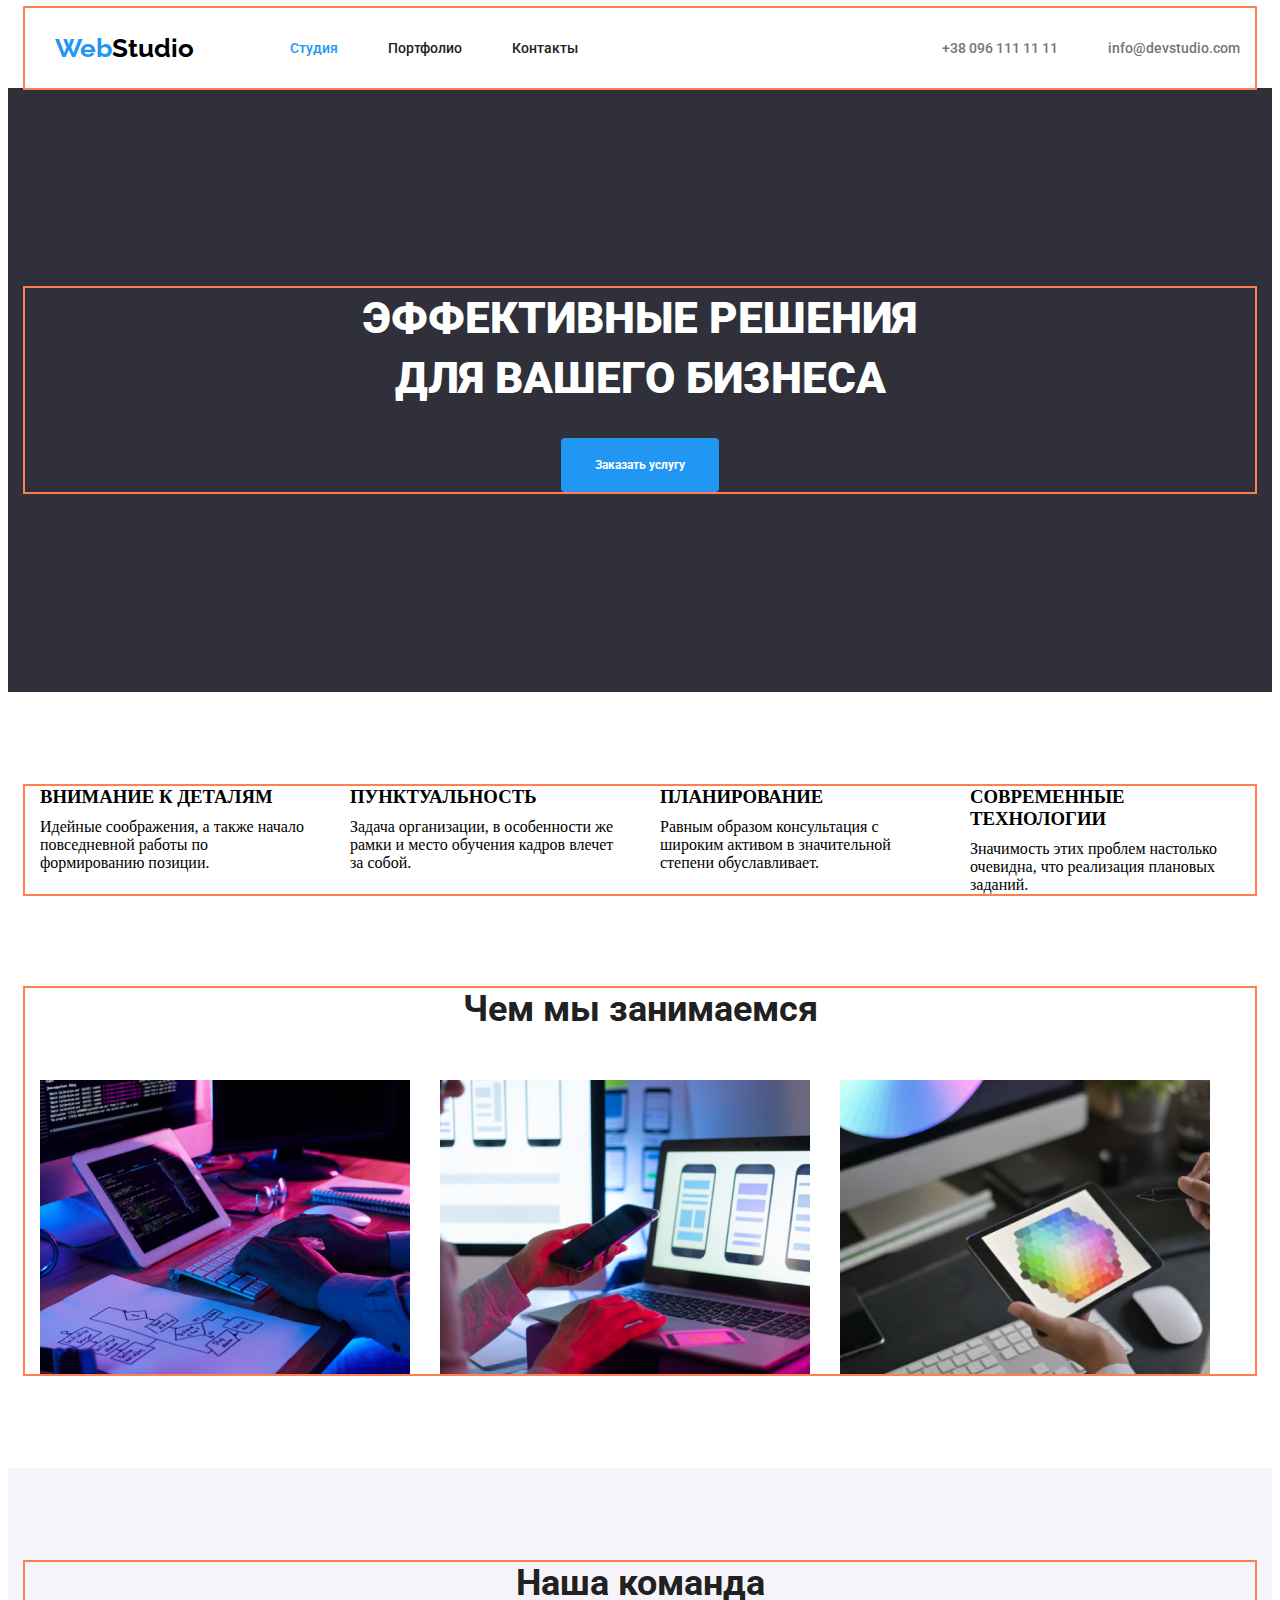
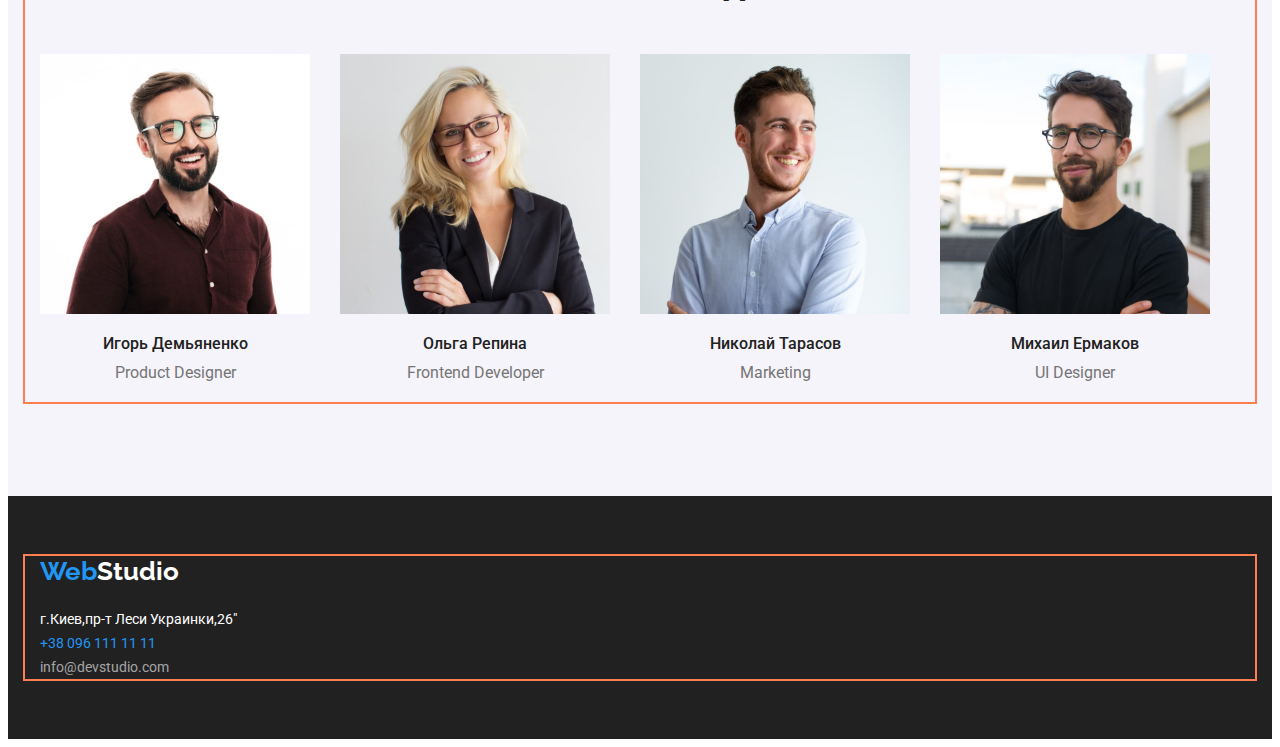
<file: index.html>
<!DOCTYPE html>
<html lang="ru">
<head>
    <meta charset="UTF-8">
    <meta name="viewport" content="width=device-width, initial-scale=1.0">
    <title>Студия</title>
    <link rel="preconnect" href="https://fonts.gstatic.com">
    <link href="https://fonts.googleapis.com/css2?family=Oleo+Script&family=Raleway:wght@700&family=Roboto:wght@400;500;700;900&display=swap" rel="stylesheet">
    <link rel="stylesheet" href="https://cdnjs.cloudflare.com/ajax/libs/modern-normalize/1.0.0/modern-normalize.min.css" 
    integrity="sha512-ISS7cAi1PEhQ8jnbJpJZMd29NlhNj4AWYyLOSp2CE/CsHxTCu+r+t0D2yoJudVrd0/8fTVPUVDzY5Tvli75u/g==" 
    crossorigin="anonymous" />
    <link rel="stylesheet" href="./css/styles.css">
</head>
<body class="page">
    <header class="page-header">
        <section class="section-header">
        <div class="container">
    <nav class="nav-header">
        <a href="./index.html" class="logo"><span>Web</span>Studio</a>
        <ul class="site-nav list">
            <li class="item"><a href="" class="link current">Студия</a></li>
            <li class="item"><a href="./portfolio.html" class="link">Портфолио</a></li>
            <li class="item"><a href="" class="link">Контакты</a></li>
        </ul>
    </nav>
        <ul class="contact list">
            <li class="contact-link">
                <a href="tel:+380961111111" class="link current">+38 096 111 11 11</a>
            </li>
            <li class="contact-link">
                <a href="mailto:info@devstudio.com" class="link">info@devstudio.com</a>
            </li>
        </ul>
    </div>
</section>
</header>

<main>
<section class="hero">
    <div class="container">
        <div class="title-button">
    <h1 class="hero-title">Эффективные решения <br>
        для вашего бизнеса</h1>
    <button class="button">Заказать услугу</button>
</div>
</div>

</section>

<section class="section">
    <div class="container">
        <h2 class="visually-hidden">Наши преимущества</h2>
<ul class="feature list">
    <li class="txt">
        <h3 class="txt-title">Внимание к деталям</h3>
        <p class="text">Идейные соображения, а также начало повседневной работы по формированию позиции.</p>
    </li>
    <li class="txt">
        <h3 class="txt-title">Пунктуальность</h3>
        <p class="text">Задача организации, в особенности же рамки и место обучения кадров влечет за собой.</p>
    </li>
    <li class="txt">
        <h3 class="txt-title">Планирование</h3>
        <p class="text">Равным образом консультация с широким активом в значительной степени обуславливает.</p>
    </li>
    <li class="txt">
        <h3 class="txt-title">Современные технологии</h3>
        <p class="text">Значимость этих проблем настолько очевидна, что реализация плановых заданий.</p>
    </li>
</ul>
</div>
</section>

<section class="section differences">
    <div class="container">       
        <h2 class="section-title">Чем мы занимаемся</h2>
    <ul class="section-images list">
    <li class="images">
        <img src="./images/img.jpg" alt="создание проекта" width="370" height="294">
    </li>

    <li class="images">
        <img src="./images/img1.jpg" alt="создание макета" width="370" height="294">
    </li>

    <li class="images">
        <img src="./images/img2.jpg" alt="подбор цветовой гаммы" width="370" height="294">
    </li>
</ul>
</div>
</section>
<section class="section team">
    <div class="container">
        <h2 class="section-title">Наша команда</h2>
    <ul class="team list">
        <li class="card" >
            <img src="./images/img3.jpg" alt="Игорь Демьяненко Product Designer" 
            width="270" height="260">
        <div class="card-content">
            <h3 class="title">Игорь Демьяненко</h3>
            <p class="text">Product Designer</p>
        </div>
        </li>
        <li class="card">
            <img src="./images/img4.jpg" alt="Ольга Репина Frontend Developer" 
            width="270" height="260">
        <div class="card-content" >
            <h3 class="title">Ольга Репина</h3>
            <p class="text">Frontend Developer</p>
        </div>
        </li>
        <li class="card">
            <img src="./images/img5.jpg" alt="Николай Тарасов Marketing"
             width="270" height="260">
        <div class="card-content">
            <h3 class="title">Николай Тарасов</h3>
            <p class="text">Marketing</p>
        </div>
        </li>
        <li class="card">
            <img src="./images/img6.jpg" alt="Михаил Ермаков UI Designer" 
            width="270" height="260">
        <div class="card-content">
            <h3 class="title">Михаил Ермаков</h3>
            <p class="text">UI Designer</p>
            </div>
        </li>
    </ul>
</div>
</section>
</main>
<footer class="footer">
    <div class="container">
    <a href="" class="logo-text"><span>Web</span>Studio</a>
    <address class="footer-contacts">
        <p class="footer-text">г.Киев,пр-т Леси Украинки,26"</p>
        <ul class="adress list">
            <li class="contacts">
                <a href="tel+380961111111" class="contacts-phone">+38 096 111 11 11</a>
            </li>
            <li class="contacts">
                <a href="mailto:info@devstudio.com" class="contacts-mail">info@devstudio.com</a>
            </li>
        </ul>
    </address>
</div>
</footer>
</body>
</html>
</file>
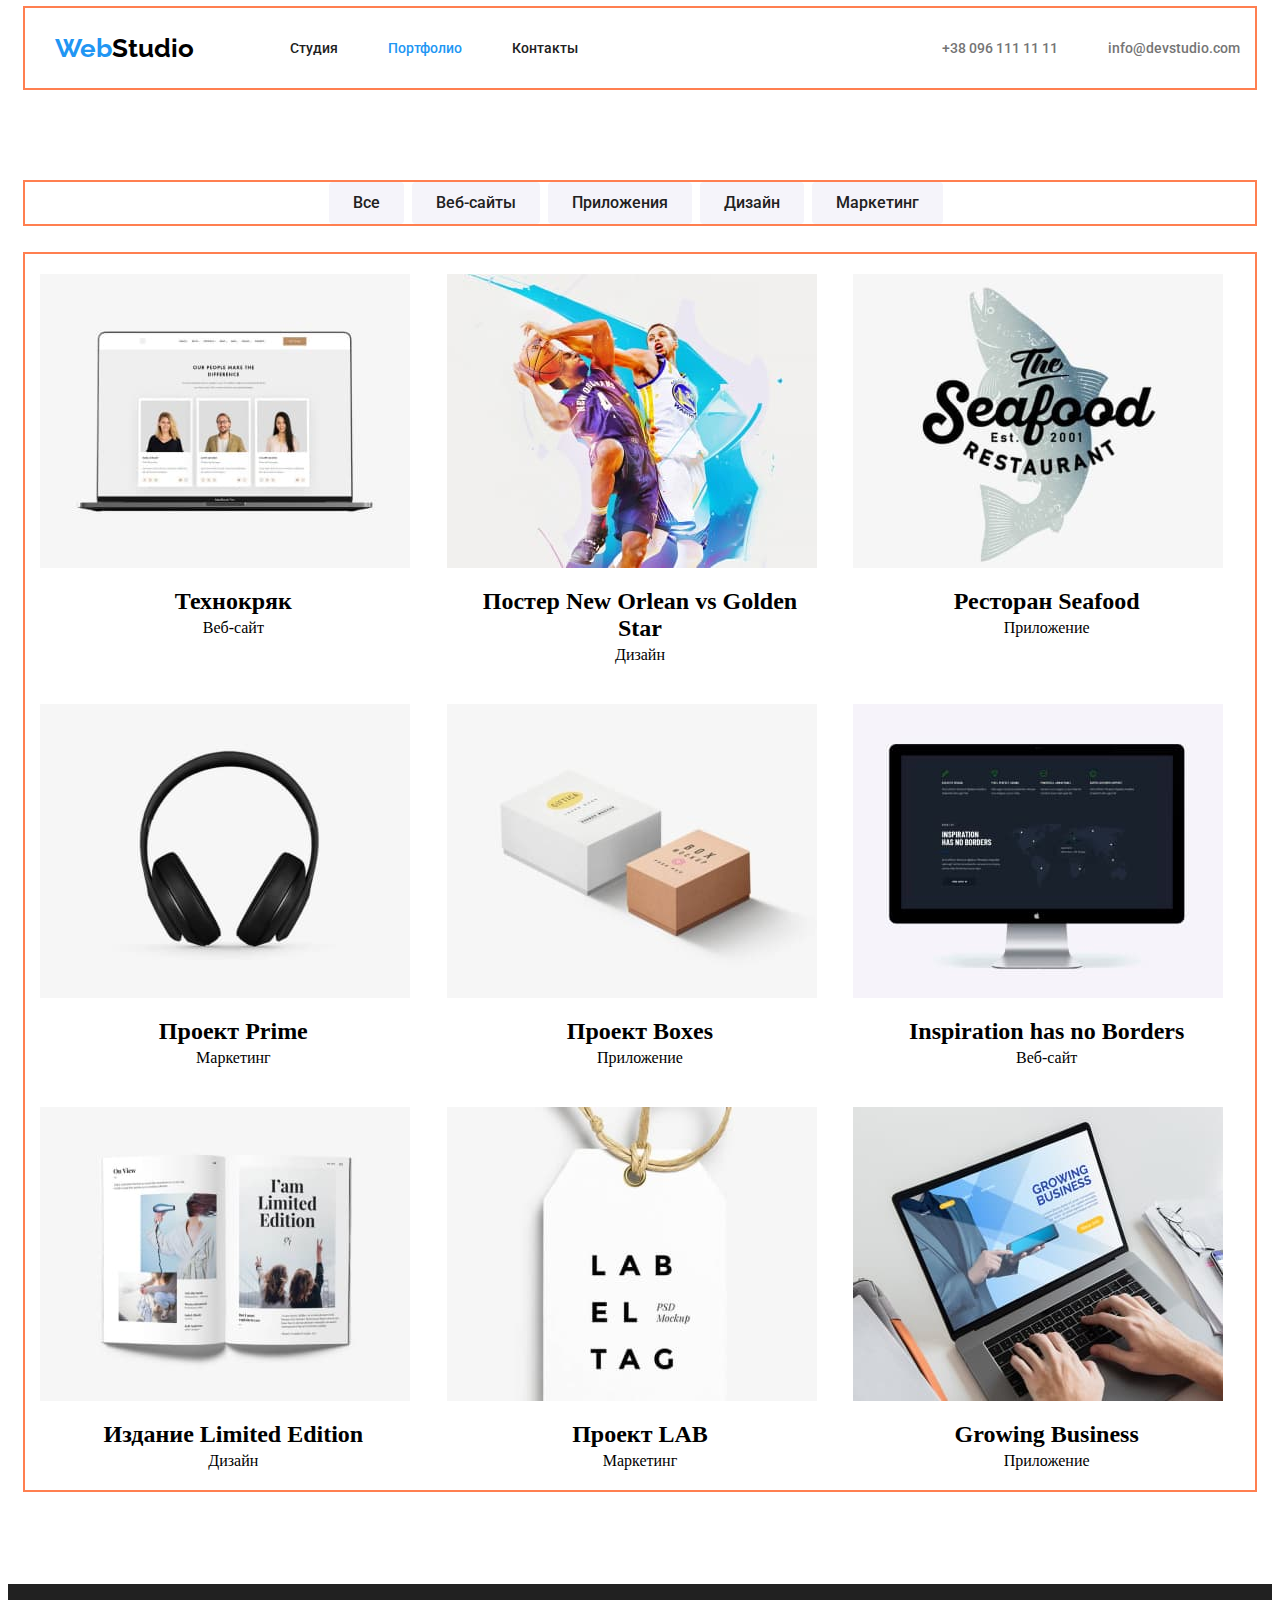
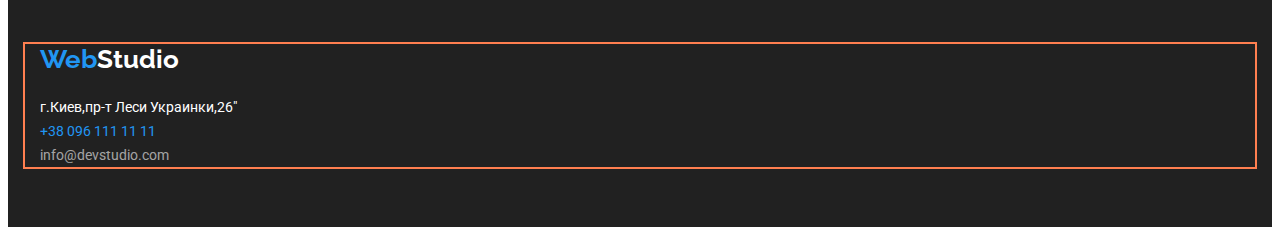
<file: portfolio.html>
<!DOCTYPE html>
<html lang="ru">
<head>
    <meta charset="UTF-8">
    <meta name="viewport" content="width=device-width, initial-scale=1.0">
    <title>Портфолио</title>
    <link rel="preconnect" href="https://fonts.gstatic.com">
    <link href="https://fonts.googleapis.com/css2?family=Oleo+Script&family=Raleway:wght@700&family=Roboto:wght@400;500;700;900&display=swap" rel="stylesheet">
    <link rel="stylesheet" href="https://cdnjs.cloudflare.com/ajax/libs/modern-normalize/1.0.0/modern-normalize.min.css" 
    integrity="sha512-ISS7cAi1PEhQ8jnbJpJZMd29NlhNj4AWYyLOSp2CE/CsHxTCu+r+t0D2yoJudVrd0/8fTVPUVDzY5Tvli75u/g==" 
    crossorigin="anonymous" />
    <link rel="stylesheet" href="./css/styles.css">
</head>
<body class="page">
    <header class="page-header">
        <div class="container">
        <nav class="nav-header" >
            <a href="./index.html" class="logo"><span>Web</span>Studio</a>
            <ul class="site-nav list">
                <li class="item" ><a href="./index.html" class="link">Студия</a></li>
                <li class="item" ><a href="" class="link current">Портфолио</a></li>
                <li class="item" ><a href="" class="link">Контакты</a></li>
            </ul>
        </nav>
            <ul class="contact list">
                <li class="contact-link">
                    <a href="tel:+380961111111" class="link current">+38 096 111 11 11</a>
                </li>
                <li class="contact-link">
                    <a href="mailto:info@devstudio.com" class="link">info@devstudio.com</a>
                </li>
            </ul>
        </div>
    </header>

    <main>
    <section class="section">
  <h1 class="visually-hidden">Навигация по проектам</h1>
<div class="container">
        <ul class="button-project list">
            <li><button class="nav-btn">Все</button></li>
            <li><button class="nav-btn">Веб-сайты</button></li>
            <li><button class="nav-btn">Приложения</button></li>
            <li><button class="nav-btn">Дизайн</button></li>
            <li><button class="nav-btn">Маркетинг</button></li>
        </ul>
</div>
<div class="container" >
        <ul class="project list">
            <li class="project-card">
                <article class="card">
                    <div class="card-thumb">
                <img src="./images/img7.jpg" alt="Технокряк" 
                    width="370" height="294">
                    <div class="card-content">
                    <h2 class="card-heading">Технокряк</h2>
                    <p class="card-text">Веб-сайт</p>
                </div>
            </div>
            </article>
            </li>
            
            <li class="project-card">
            <article class="card">
            <div class="card-thumb">
                <img src="./images/img8.jpg" alt="Постер New Orlean vs Golden Star" 
                    width="370" height="294">
                    <div class="card-content">
                <h2 class="card-heading">Постер New Orlean vs Golden Star</h2>
                <p class="card-text">Дизайн</p>
            </div>
        </div>
            </article>
            </li>

            <li class="project-card">
                <article class="card">
                    <div class="card-thumb">
                    <img src="./images/img9.jpg" alt="Ресторан Seafood" 
                     width="370" height="294">
                    <div class="card-content">
                    <h2 class="card-heading">Ресторан Seafood</h2>
                    <p class="card-text">Приложение</p>
                </div>
            </div>
            </article>
            </li>

            <li class="project-card">
                <article class="card">
                    <div class="card-thumb">
                     <img src="./images/img10.jpg" alt="Проект Prime" 
                    width="370" height="294">
                    <div class="card-content">
                    <h2 class="card-heading">Проект Prime</h2>
                    <p class="card-text">Маркетинг</p>
                </div>
            </div>
            </article>
            </li>

            <li class="project-card">
                <article class="card">
                    <div class="card-thumb">
                <img src="./images/img11.jpg" alt="Проект Boxes" 
                    width="370" height="294">
                    <div class="card-content">
                    <h2 class="card-heading">Проект Boxes</h2>
                    <p class="card-text">Приложение</p>
                </div>
            </div>
            </article>
            </li>

            <li class="project-card">
                <article class="card">
                    <div class="card-thumb">
                <img src="./images/img12.jpg" alt="Inspiration has no Bord2rs" 
                    width="370" height="294">
                    <div class="card-content">
                    <h2 class="card-heading">Inspiration has no Borders</h2>
                    <p class="card-text">Веб-сайт</p>
                </div>
            </div>
            </article>
            </li>

            <li class="project-card">
                <article class="card">
                    <div class="card-thumb">
                <img src="./images/img13.jpg" alt="Издание Limited Edition" 
                    width="370" height="294">
                    <div class="card-content">
                    <h2 class="card-heading">Издание Limited Edition</h2>
                    <p class="card-text">Дизайн</p>
                </div>
            </div>
            </article>
            </li>

            <li class="project-card">
                <article class="card">
                    <div class="card-thumb">
                        <img src="./images/img14.jpg" alt="Проект LAB" 
                    width="370" height="294">
                    <div class="card-content">
                    <h2 class="card-heading">Проект LAB</h2>
                    <p class="card-text">Маркетинг</p>
                </div>
            </div>
            </article>
            </li>

            <li class="project-card">
                <article class="card">
                    <div class="card-thumb">
                <img src="./images/img15.jpg" alt="Growing Business" 
                    width="370" height="294">
                    <div class="card-content">
                    <h2 class="card-heading">Growing Business</h2>
                    <p class="card-text">Приложение</p>
                </div>
                </div>
                </article>
            </li>
        </ul>
    </div>
        </section>
    </main>
    <footer class="footer">
        <div class="container">
        <a href="" class="logo-text"><span>Web</span>Studio</a>
        <address class="footer-contacts">
            <p class="footer-text">г.Киев,пр-т Леси Украинки,26"</p>
            <ul class="adress list">
                <li class="contacts">
                    <a href="tel+380961111111" class="contacts-phone">+38 096 111 11 11</a>
                </li>
                <li class="contacts">
                    <a href="mailto:info@devstudio.com" class="contacts-mail">info@devstudio.com</a>
                </li>
            </ul>
        </address>
    </div>
</footer>
    </body>
</html>
</file>
<file: css/styles.css>
/* Стили для index.html */
:root {
    --primary-text-color: #212121;
    --title-text-color: #757575;
    --accent-color: #2196F3;
    --primary-white-color: #ffffff;
    --body-bg-color: #E5E5E5;
    --primary-bg-color: #2F303A;
    --secondary-bg-color: #F5F4FA;
    --logo-color: #000000;
    --card-set: 20px;
    }
    
    /* header  */
    
    /* body */
    
    .body .page {
        background-color: var(--body-bg-color);
        color: var(--title-text-color);
        font-family: 'Roboto', sans-serif;
        margin: 0;
    }
    
    h1,
    h2,
    h3,
    h4,
    h5,
    h6,
    p {
        margin: 0;
    }
    
    a {
        display: inline-block;
    }
    .list {
        list-style: none;
    }
    
    /*container  */
    
    .container {
        width: 1200px;
        padding-top: 0;
        padding-bottom: 0;
        padding-left: 15px;
        padding-right: 15px;
        margin: 0 auto;
        outline: 2px solid coral;
    }
    
    .section {
    background-color: var(--primary-white-color);
      }

    .section {
        padding-top: 94px;
        padding-bottom: 94px;
    }
        
        /* HEADER */
        
        .page-header .container{
            display: flex;
            align-items: center;
        }

        .page-header .page {
        background-color: var(--primary-white-color);
            
        }
        .nav-header {
            display: flex;
            align-items: center;
            }

        .logo {
            color: var(--logo-color);
            font-family: 'Raleway', sans-serif;
            font-weight: 700;
            font-style: normal;
            font-size: 26px;
            line-height: 31px;
            letter-spacing: 3%;
            text-decoration: none;
            width: 145px;
            height: 31px;
            margin-right: 93px;
            margin-left: 15px;
            
        }
            .logo > span {
            color: var(--accent-color);
            font-family: 'Raleway', sans-serif;
            font-style: normal;
            font-weight: bold;
            font-size: 26px;
            line-height: 31px;
            letter-spacing: 3%; 
            }

    .logo {
        margin-right: 50px;
    }
    
    /* Site-nav */
    
    .site-nav .link {
    color: var(--primary-text-color);
    font-family: 'Roboto', sans-serif;
    font-style: normal;
    font-weight: 500;
    font-size: 14px;
    line-height: 16px;
    text-decoration: none;
    /* outline: 2px solid coral; */
    }
    .site-nav a,
    .contact a {
        padding-top: 32px;
        padding-bottom: 32px;
    }
    
    .site-nav {
        display: flex;
        margin: 0;
    }
    .site-nav .item {
        margin-right: 50px;
    }
    
    .site-nav .item:last-child {
        margin-right: 0;
    }
    .site-nav .item:first-child {
        margin-left: 0;
    }
    
    .site-nav .link:hover, 
    .site-nav .link:focus {
    color: var(--accent-color);
    }
    
    .site-nav .link.current {
    color: var(--accent-color);
    }
    
    /* Contact */

    .contact {
    display: flex;
    margin: 0;
    margin-left: auto;
    }

    .contact .link {
    color: var(--title-text-color);
    font-family: 'Roboto', sans-serif;
    font-style: normal;
    font-weight: 500;
    font-size: 14px;
    line-height: 16px;
    text-decoration: none;
    /* outline: 2px solid coral; */
    }

    .contact-link {
    display: flex;
}
    .contact-link .link {
    display: inline-block;
    margin: 0;
    }

    .contact .contact-link {
    margin-right: 50px;
    }
    
    .contact .contact-link:last-child {
        margin-right: 0;
    }
    .contact .contact-link:first-child {
        margin-left: 0;
    }

    .contact .link:hover,
    .contact .link:focus {
    color: var(--accent-color);
    }
    
    /* Hero */
    
    .hero {
     background-color: var(--primary-bg-color);    
    }

    .title-button{
        width: 696px;
        margin: 0 auto;
        text-align: center;
    }

    .hero {
        padding-top: 200px;
        padding-bottom: 200px;
    }

    .hero-title {
    color: var(--primary-white-color);
    font-family: 'Roboto', sans-serif;
    font-style: normal;
    font-weight: 900;
    font-size: 44px;
    line-height: 60px;
    text-align: center;
    margin-bottom: 30px;
    text-transform: uppercase;
    }

    /* Button */
    
    .hero .button {
    color: var(--primary-white-color);
    background-color: var(--accent-color);
    border-color: transparent;
    font-family: 'Roboto', sans-serif;
    font-style: normal;
    font-weight: 700;
    font-size: 12px;
    line-height: 30px;
    cursor: pointer;
    text-align: center;

    }
    
    .hero .button:hover, 
    .hero .button:focus {
    background-color: var(--accent-color);
    color: var(--primary-white-color);
}

    .button {
        padding: 10px 32px;
        border-radius: 4px;
}
    
    /* Section */
    /* Feature */

    .visually-hidden {
        position: absolute;
        width: 1px;
        height: 1px;
        margin: -1px;
        border: 0;
        padding: 0;
        white-space: nowrap;
        clip-path: inset(100%);
        clip: rect(0 0 0 0);
        overflow: hidden;
    }

    .feature-list .title {
    color: var(--primary-text-color);
    border-color: transparent;
    font-family: 'Roboto', sans-serif;
    font-style: normal;
    font-weight: 700;
    font-size: 14px;
    line-height: 16,41px;
    
    }
    
    .feature-list .text {
    color: var(--title-text-color);
    font-family: 'Roboto', sans-serif;
    font-style: normal;
    font-weight: 400;
    font-size: 14px;
    line-height: 24px;
    }

    .feature {
        display: flex;
        margin: 0 auto;
        padding: 0;
        justify-content: space-between;
        /* outline: 2px solid coral; */
    }
    .differences {
        padding-top: 0;

    }

    .txt {
    width: 270px; 
    margin-right: 30px;
}

   .txt:last-child {
    margin-right: 0px;
    }

   .txt-title {
    margin-bottom: 10px;
    text-transform: uppercase;
}
    
    /* image list */
    .section-title {
        color: var(--primary-text-color);
        font-family: 'Roboto', sans-serif;
        font-style: normal;
        font-weight: 700;
        font-size: 36px;
        line-height: 42,19px;
        
    }
    .section-title {
        margin-bottom: 50px;
    }
    img {
        display: block;
        max-width: 100%;
        height: auto;
}
    .section-images {
        display: flex;
        margin-top: 0;
        margin-bottom: 0;
        padding-top: 0;
        padding-right: 0;
        padding-left: 0;
    }

    .images {
        display: flex;
    flex-wrap: wrap;
    margin-right: 30px;
    }
    
    .images:last-child {
    margin-right: 0;
    }

    /* Team */
    
    .team {
        background-color: var(--secondary-bg-color);
    }

    .team {
        color: var(--primary-text-color);
        font-family: 'Roboto', sans-serif;
        font-style: normal;
        font-weight: 700;
        font-size: 36px;
        line-height: 42,19px;
    }

    .section-title {
        text-align: center;
    }
    .section-team {
        text-align: center;
        margin-bottom: 50px;
        }

    /* teram list */

    .team {
    display: flex;
    text-align: center;
    margin: 0;
    padding-left: 0;
    padding-right: 0;
    /* outline: 2px solid blue; */
    }

    .team .card {
        width: 270px;
        padding: 0;
        margin: 0;
        flex-basis: calc(100% / 4) ;
        margin-right: 30px;
        /* outline: 2px solid blueviolet; */
}
    .team .card * {
    /* outline: 1px solid green; */
    }

    .title {
    margin-bottom: 10px; 
    }
    .card-content {
        padding-top: 30px;
        padding-bottom: 30px;
        text-align: center;
    }

    .card-content .title {
    color: var(--primary-text-color);
    border-color: transparent;
    font-family: 'Roboto', sans-serif;
    font-style: normal;
    font-weight: 500;
    font-size: 16px;
    line-height: 18,75px;
    }
    
    .card-content .text {
    color: var(--title-text-color);
    font-family: 'Roboto', sans-serif;
    font-style: normal;
    font-weight: 400;
    font-size: 16px;
    line-height: 18,75px;   
    }
    
    /* Footer */
    
    .footer {
    background-color: var(--primary-text-color);
    }

    .footer {
    padding: 60px 0; 
    /* outline: 2px solid coral; */

     }
    
    .logo-text {
    color: var(--primary-white-color);
    font-family: 'Raleway', sans-serif;
    font-weight: 700;
    font-style: normal;
    font-size: 26px;
    line-height: 30,52px;
    text-decoration: none;
    /* outline: 2px solid coral; */
    }
        
    .logo-text > span {
    color: var(--accent-color);
    font-family: Raleway;
    font-style: normal;
    font-weight: bold;
    font-size: 26px;
    line-height: 31px;
    letter-spacing: 3%;
    /* outline: 2px solid coral; */
    }

    .footer-contacts {
        margin-top: 20px;
        padding-right: 15px;
        margin-left: auto;
        /* outline: 2px solid coral; */
    }
    
    .footer-text {
    color: var(--primary-white-color);
    font-family: 'Roboto', sans-serif;
    font-style: normal;
    font-weight: 400;
    font-size: 14px;
    line-height: 24px;
    text-decoration: none;
    /* outline: 2px solid coral; */
    }

    .adress {
    margin: 0;
    padding: 0;
    /* outline: 2px solid coral; */
    }

    .contacts-phone {
    padding: 0;
    /* outline: 2px solid coral; */
    }

    .contacts-mail {
    margin-top: 0;
    padding: 0;
    /* outline: 2px solid coral; */
    }
    
    .contacts-phone, .contacts-mail {
    color: rgba(255, 255, 255, 0.6);
    font-family: 'Roboto', sans-serif;
    font-style: normal;
    font-weight: 400;
    font-size: 14px;
    line-height: 24px; 
    text-decoration: none;
    /* outline: 2px solid coral; */
    }
    .contacts-phone, .contacts-mail:hover,
    .contacts-phone, .contacts-mail:focus {
    color: var(--accent-color);
    }
    
    /* Portfolio.html */
        /* Projects */
         /* button */
        


    .button-project {
        display: flex;
        margin-top: 0;
        margin-left: 0;
        margin-right: 0;
        margin-bottom: 50px;
        justify-content: center;
        padding: 0;
        }

        .nav-btn {
        padding: 6px 22px;
        border-radius: 4px;
        }
    
    .button-project .nav-btn {
        color: var(--primary-text-color);
        background-color: var(--secondary-bg-color);
        border-color: transparent;
        font-family: 'Roboto', sans-serif;
        font-style: normal;
        font-weight: 500;
        font-size: 16px;
        line-height: 26px;
        cursor: pointer;
        margin-right: 8px;
    }

    .button-project .nav-btn:last-child {
        margin-right: 8px;
    }
    
    .nav-btn:hover,
    .nav-btn:focus {
    background-color: var(--accent-color);
    color: var(--primary-white-color);
    }
    
    .button-project .nav-btn.current {
    color: var(--primary-white-color);
    background-color: var(--accent-color);
    }
    
     /* color and font */

    .project-list .title {
        color: var(--primary-text-color);
        border-color: transparent;
        font-family: 'Roboto', sans-serif;
        font-style: normal;
        font-weight: 700;
        font-size: 18px;
        line-height: 36px;
        letter-spacing: 6%;
        }
    
        .project-list .text {
        color: var(--title-text-color);
        font-family: 'Roboto', sans-serif;
        font-style: normal;
        font-weight: 400;
        font-size: 16px;
        line-height: 30px;
        letter-spacing: 3%;
        }

        /* web-container */
        
        .project {
            display: flex;
            /* outline: 1px solid palevioletred; */
            padding: 0;
            margin: 0;
            flex-wrap: wrap;
            margin-left: calc( -1 * var(--card-set));
            margin-top: calc( -1 * var(--card-set));
        }

        .project .project-card {
            flex-basis: calc(100% / 3 -  var(--card-set));
            margin-left: var(--card-set);
            margin-top:  var(--card-set);
        }

    .card-heading {
        margin-bottom: 4px;
    }
    .card-content {
        padding: 20px 24px;
    }
</file>
